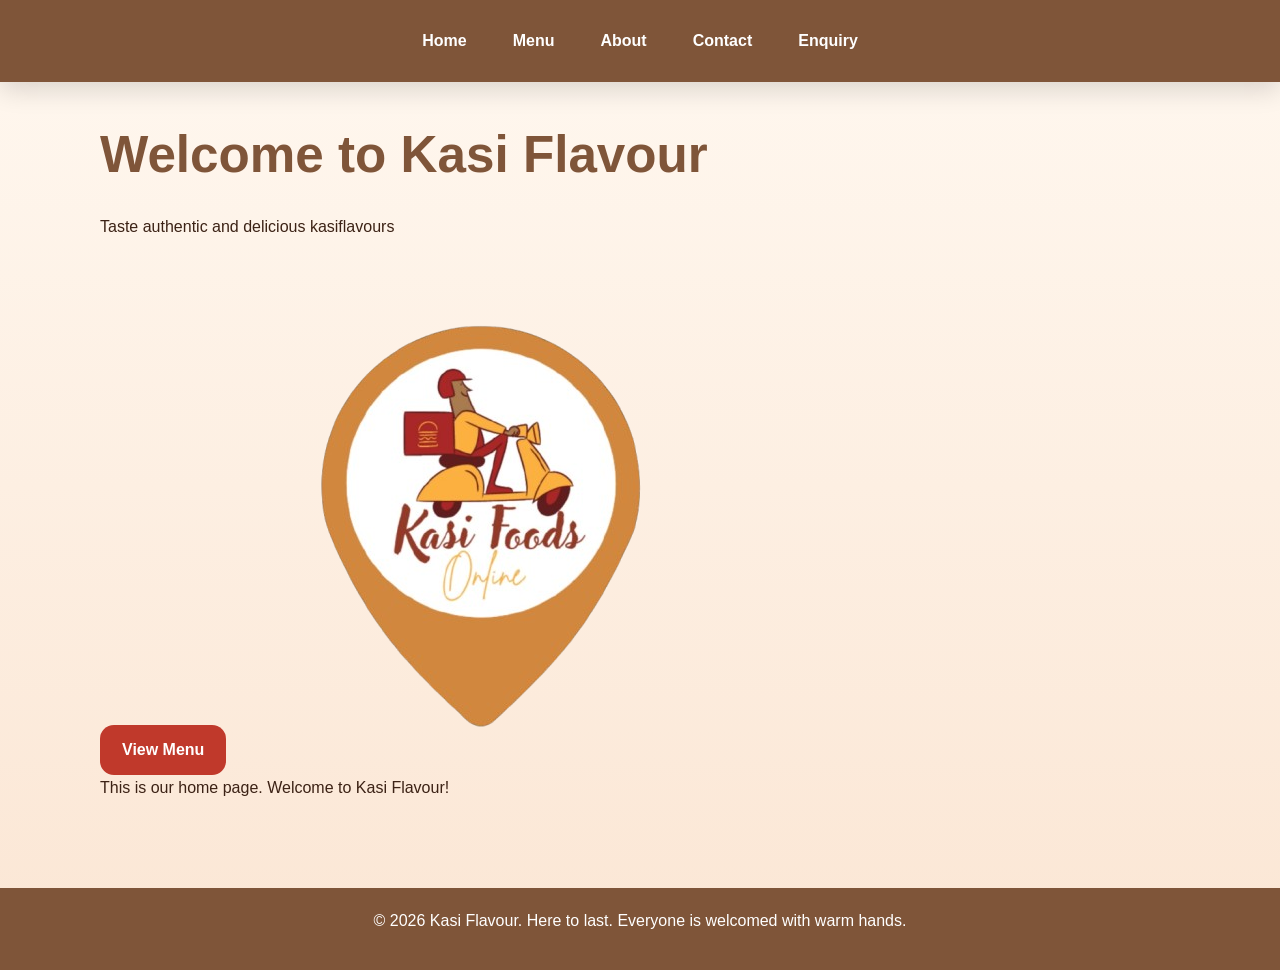
<file: index.html>
<!DOCTYPE html>
<html lang="en">
<head>
    <meta charset="UTF-8">
    <meta name="viewport" content="width=device-width, initial-scale=1.0">
    <meta name="description" content="Kasi Flavour is a township restaurant offering authentic South African meals, a searchable menu, interactive gallery, and fast contact forms.">
    <meta name="keywords" content="Kasi food, township restaurant, pap, chakalaka, menu search, enquiry form, contact form, photo gallery, interactive map">
    <meta name="author" content="Kasi Flavour">
    <title>Kasi Flavour - Home</title>
    <link rel="stylesheet" href="style.css">
</head>
<body>
    <header>
        <nav>
            <a href="index.html">Home</a>
            <a href="menu.html">Menu</a>
            <a href="about us.html">About</a>
            <a href="contact us.html">Contact</a>
            <a href="enquiry.html">Enquiry</a>
        </nav>
    </header>

    <main>
        <h1>Welcome to Kasi Flavour</h1>
        <p>Taste authentic and delicious kasiflavours</p>
        <a href="menu.html" class="btn">View Menu</a>
        <img src="Pictures/kasi-flavour.png" alt="Kasi Flavour Logo">
        <p>This is our home page. Welcome to Kasi Flavour!</p>
    </main>

        

    <footer>
        <p>© 2026 Kasi Flavour. Here to last. Everyone is welcomed with warm hands.</p>
    </footer>
    <script src="scripts.js"></script>
</body>
</html>
</file>
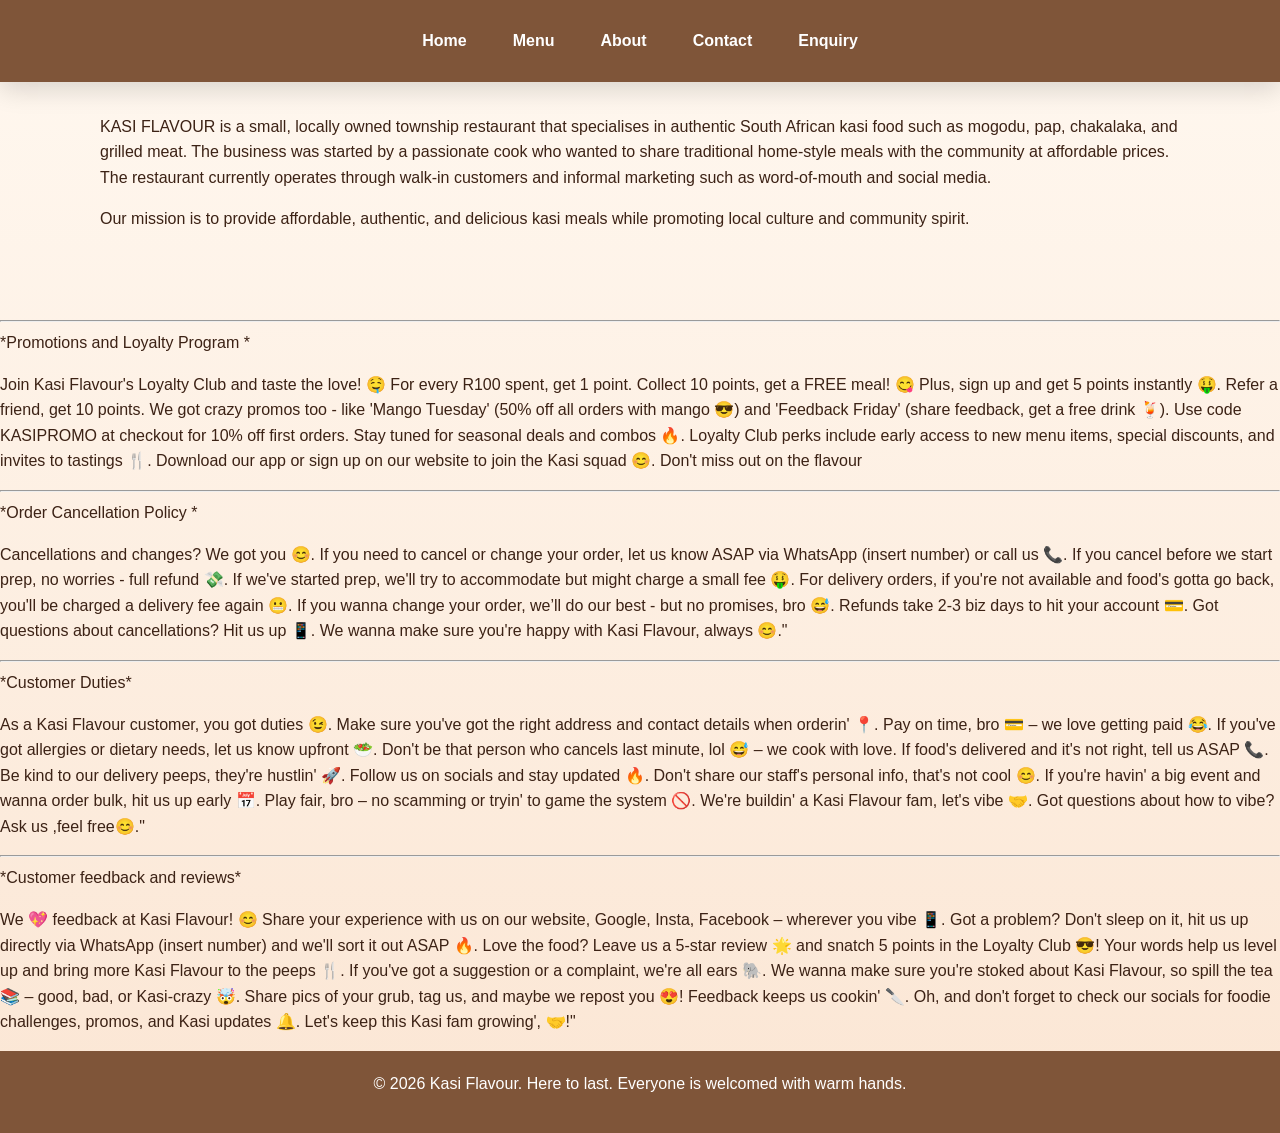
<file: about us.html>
<!DOCTYPE html>
<html lang="en">
<head>
    <meta charset="UTF-8">
    <meta name="viewport" content="width=device-width, initial-scale=1.0">
    <meta name="description" content="Learn more about Kasi Flavour: our township heritage, menu, loyalty club, and customer-first service.">
    <meta name="keywords" content="Kasi Flavour, township restaurant, customer loyalty, South African food, mission, promotions">
    <meta name="author" content="Kasi Flavour">
    <title>About Us - Kasi Flavour</title>
    <link rel="stylesheet" href="style.css">
</head>
<body>
    <header>
        <nav>
            <a href="index.html">Home</a>
            <a href="menu.html">Menu</a>
            <a href="about us.html">About</a>
            <a href="contact us.html">Contact</a>
            <a href="enquiry.html">Enquiry</a>
        </nav>
     </header>
    
    <main>
        <p>KASI FLAVOUR is a small, locally owned township restaurant that specialises in authentic South African kasi food such as mogodu, pap, chakalaka, and grilled meat. The business was started by a passionate cook who wanted to share traditional home-style meals with the community at affordable prices. The restaurant currently operates through walk-in customers and informal marketing such as word-of-mouth and social media.
</p>
    <p>Our mission is to provide affordable, authentic, and delicious kasi meals while promoting local culture and community spirit.</p>
    </main>


       <hr>



    <p>*Promotions and Loyalty Program *</p>
    <p>Join Kasi Flavour's Loyalty Club and taste the love! 🤤 For every R100 spent, get 1 point. Collect 10 points, get a FREE meal! 😋 Plus, sign up and get 5 points instantly 🤑. Refer a friend, get 10 points. We got crazy promos too - like 'Mango Tuesday' (50% off all orders with mango 😎) and 'Feedback Friday' (share feedback, get a free drink 🍹). Use code KASIPROMO at checkout for 10% off first orders. Stay tuned for seasonal deals and combos 🔥. Loyalty Club perks include early access to new menu items, special discounts, and invites to tastings 🍴. Download our app or sign up on our website to join the Kasi squad 😊. Don't miss out on the flavour</p>
    
    
    <hr>
    
    
    <p>*Order Cancellation Policy *</p>
    <p>Cancellations and changes? We got you 😊. If you need to cancel or change your order, let us know ASAP via WhatsApp (insert number) or call us 📞. If you cancel before we start prep, no worries - full refund 💸. If we've started prep, we'll try to accommodate but might charge a small fee 🤑. For delivery orders, if you're not available and food's gotta go back, you'll be charged a delivery fee again 😬. If you wanna change your order, we’ll do our best - but no promises, bro 😅. Refunds take 2-3 biz days to hit your account 💳. Got questions about cancellations? Hit us up 📱. We wanna make sure you're happy with Kasi Flavour, always 😊."</p>
    
    
    <hr>
    

    <p>*Customer  Duties*</p>
    <p> As a Kasi Flavour customer, you got duties 😉. Make sure you've got the right address and contact details when orderin' 📍. Pay on time, bro 💳 – we love getting paid 😂. If you've got allergies or dietary needs, let us know upfront 🥗. Don't be that person who cancels last minute, lol 😅 – we cook with love. If food's delivered and it's not right, tell us ASAP 📞. Be kind to our delivery peeps, they're hustlin' 🚀. Follow us on socials and stay updated 🔥. Don't share our staff's personal info, that's not cool 😊. If you're havin' a big event and wanna order bulk, hit us up early 📅. Play fair, bro – no scamming or tryin' to game the system 🚫. We're buildin' a Kasi Flavour fam, let's vibe 🤝. Got questions about how to vibe? Ask us ,feel free😊."</p>
    


    
        <hr>


    <p>*Customer feedback and reviews*</p>
    <p>We 💖 feedback at Kasi Flavour! 😊 Share your experience with us on our website, Google, Insta, Facebook – wherever you vibe 📱. Got a problem? Don't sleep on it, hit us up directly via WhatsApp (insert number) and we'll sort it out ASAP 🔥. Love the food? Leave us a 5-star review 🌟 and snatch 5 points in the Loyalty Club 😎! Your words help us level up and bring more Kasi Flavour to the peeps 🍴. If you've got a suggestion or a complaint, we're all ears 🐘. We wanna make sure you're stoked about Kasi Flavour, so spill the tea 📚 – good, bad, or Kasi-crazy 🤯. Share pics of your grub, tag us, and maybe we repost you 😍! Feedback keeps us cookin' 🔪. Oh, and don't forget to check our socials for foodie challenges, promos, and Kasi updates 🔔. Let's keep this Kasi fam growing', 🤝!"</p>





    <footer>
        <p>© 2026 Kasi Flavour. Here to last. Everyone is welcomed with warm hands.</p>
    </footer>
    <script src="scripts.js"></script>
</body>
</html>
</file>
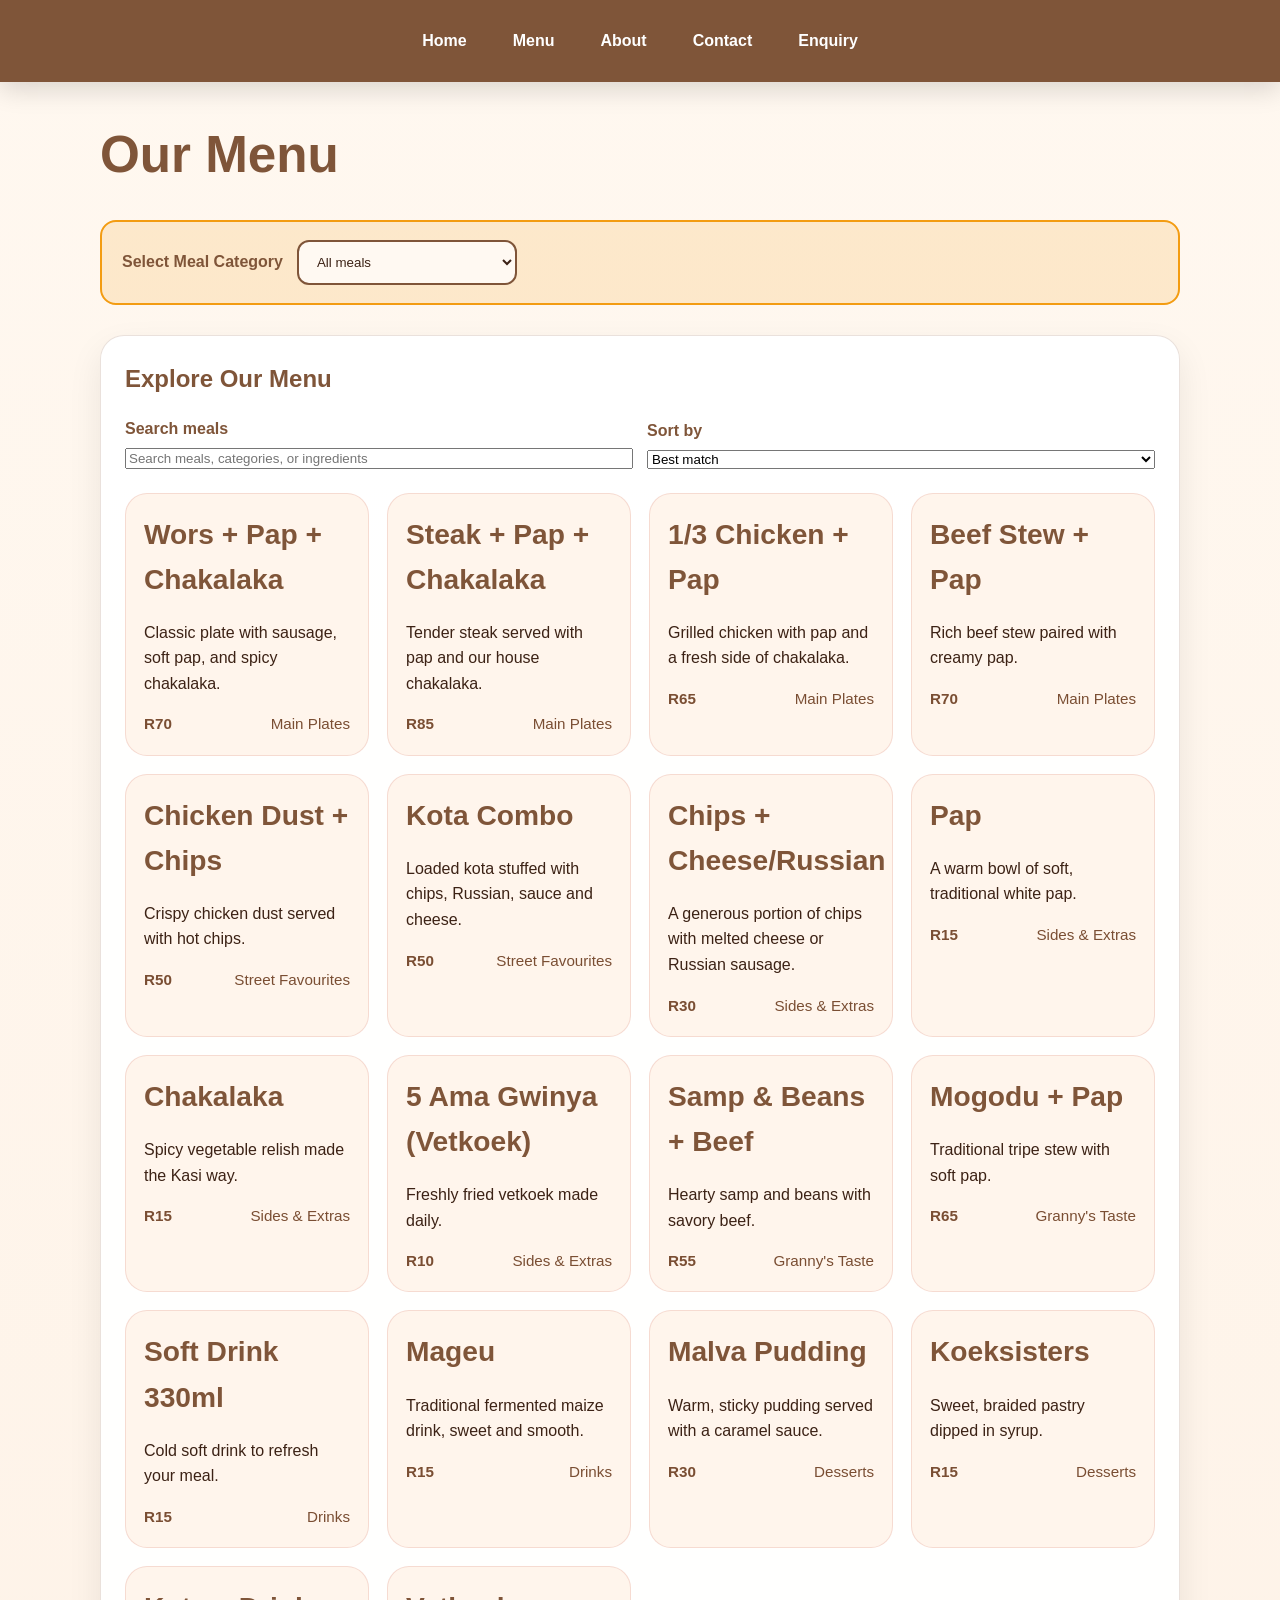
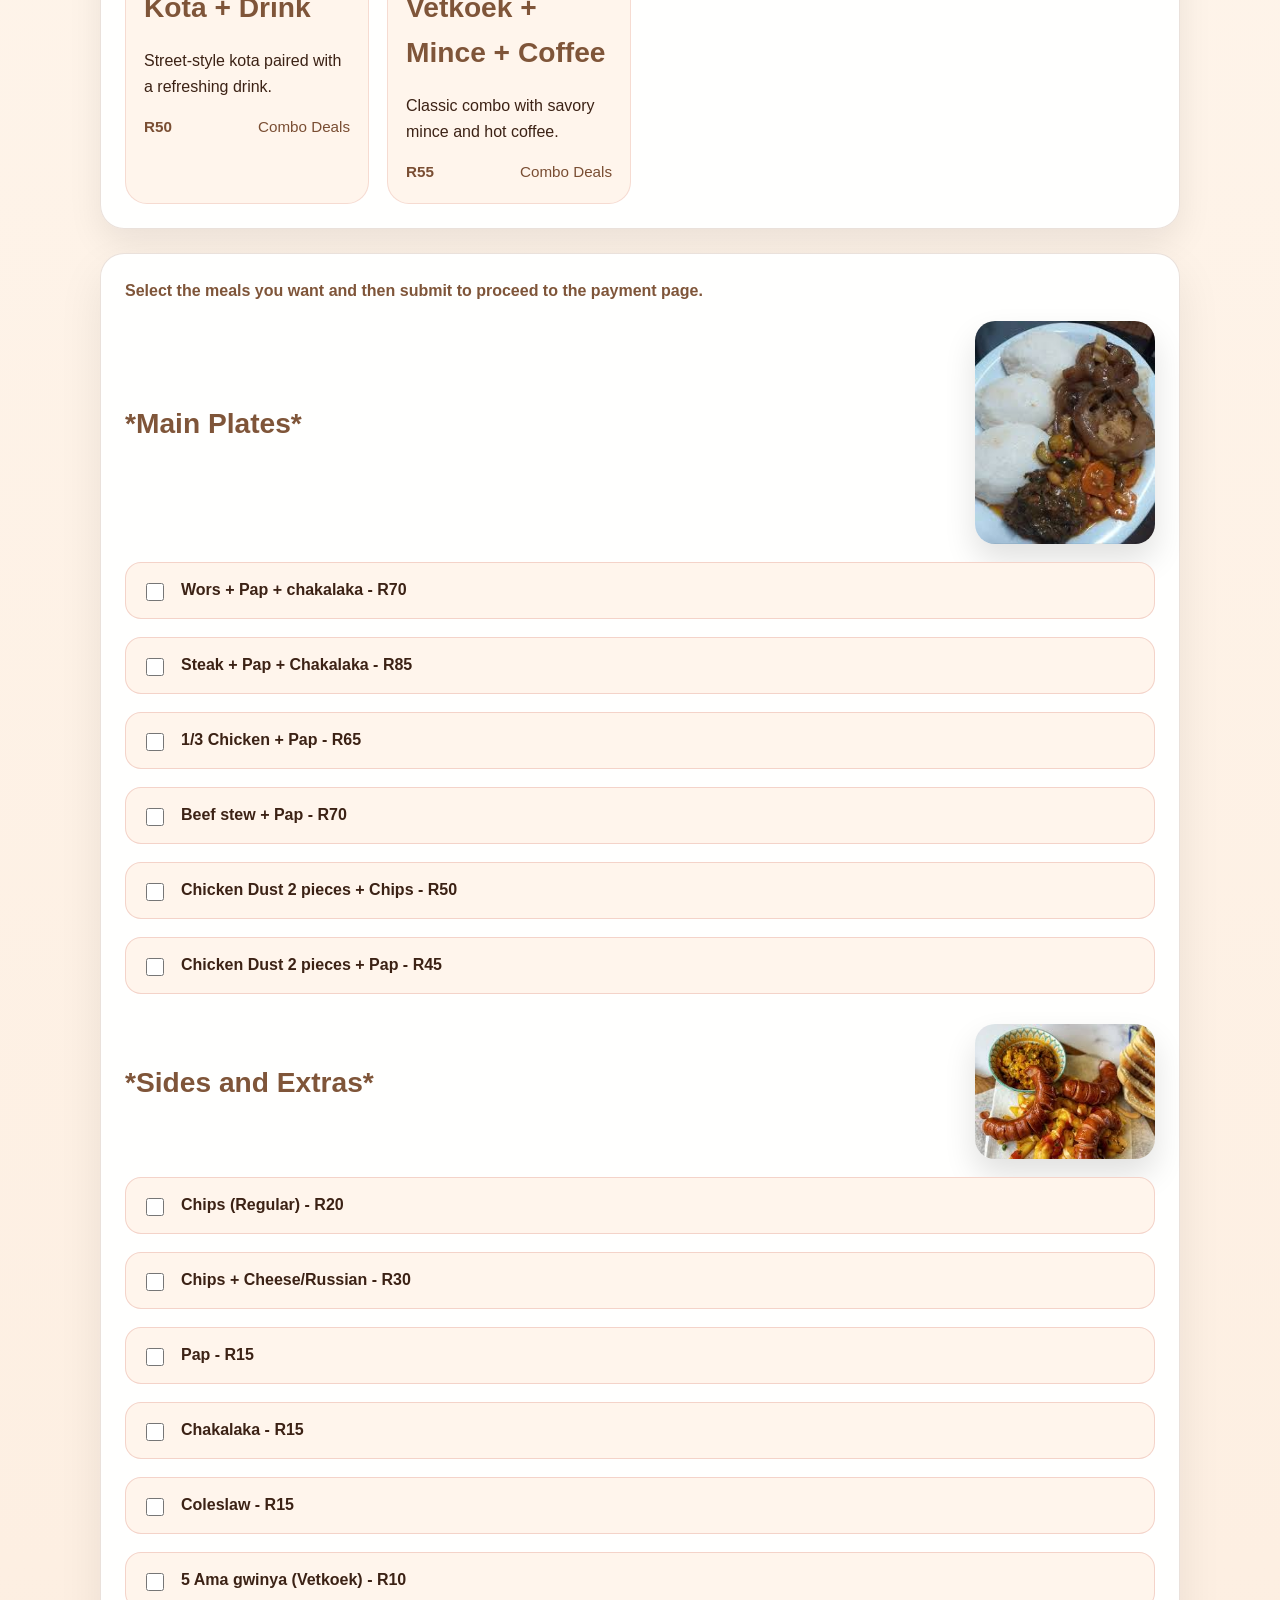
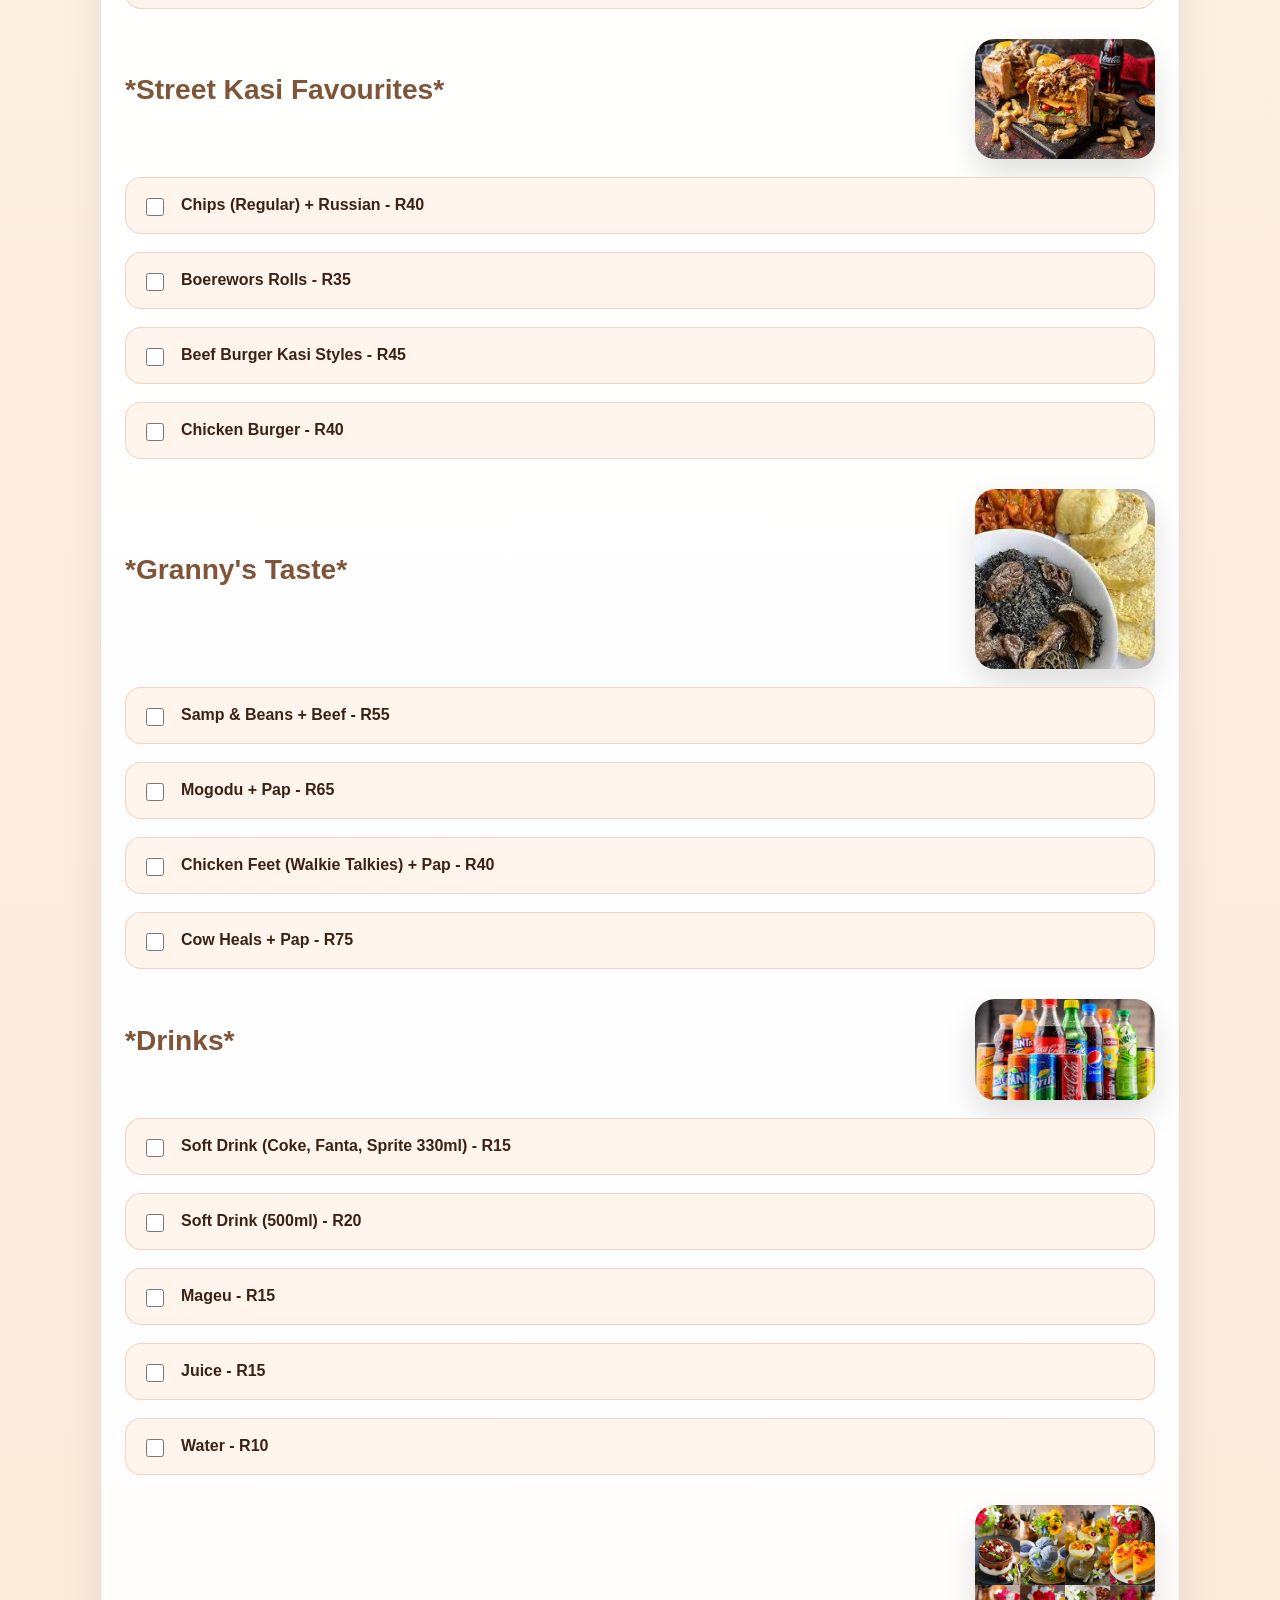
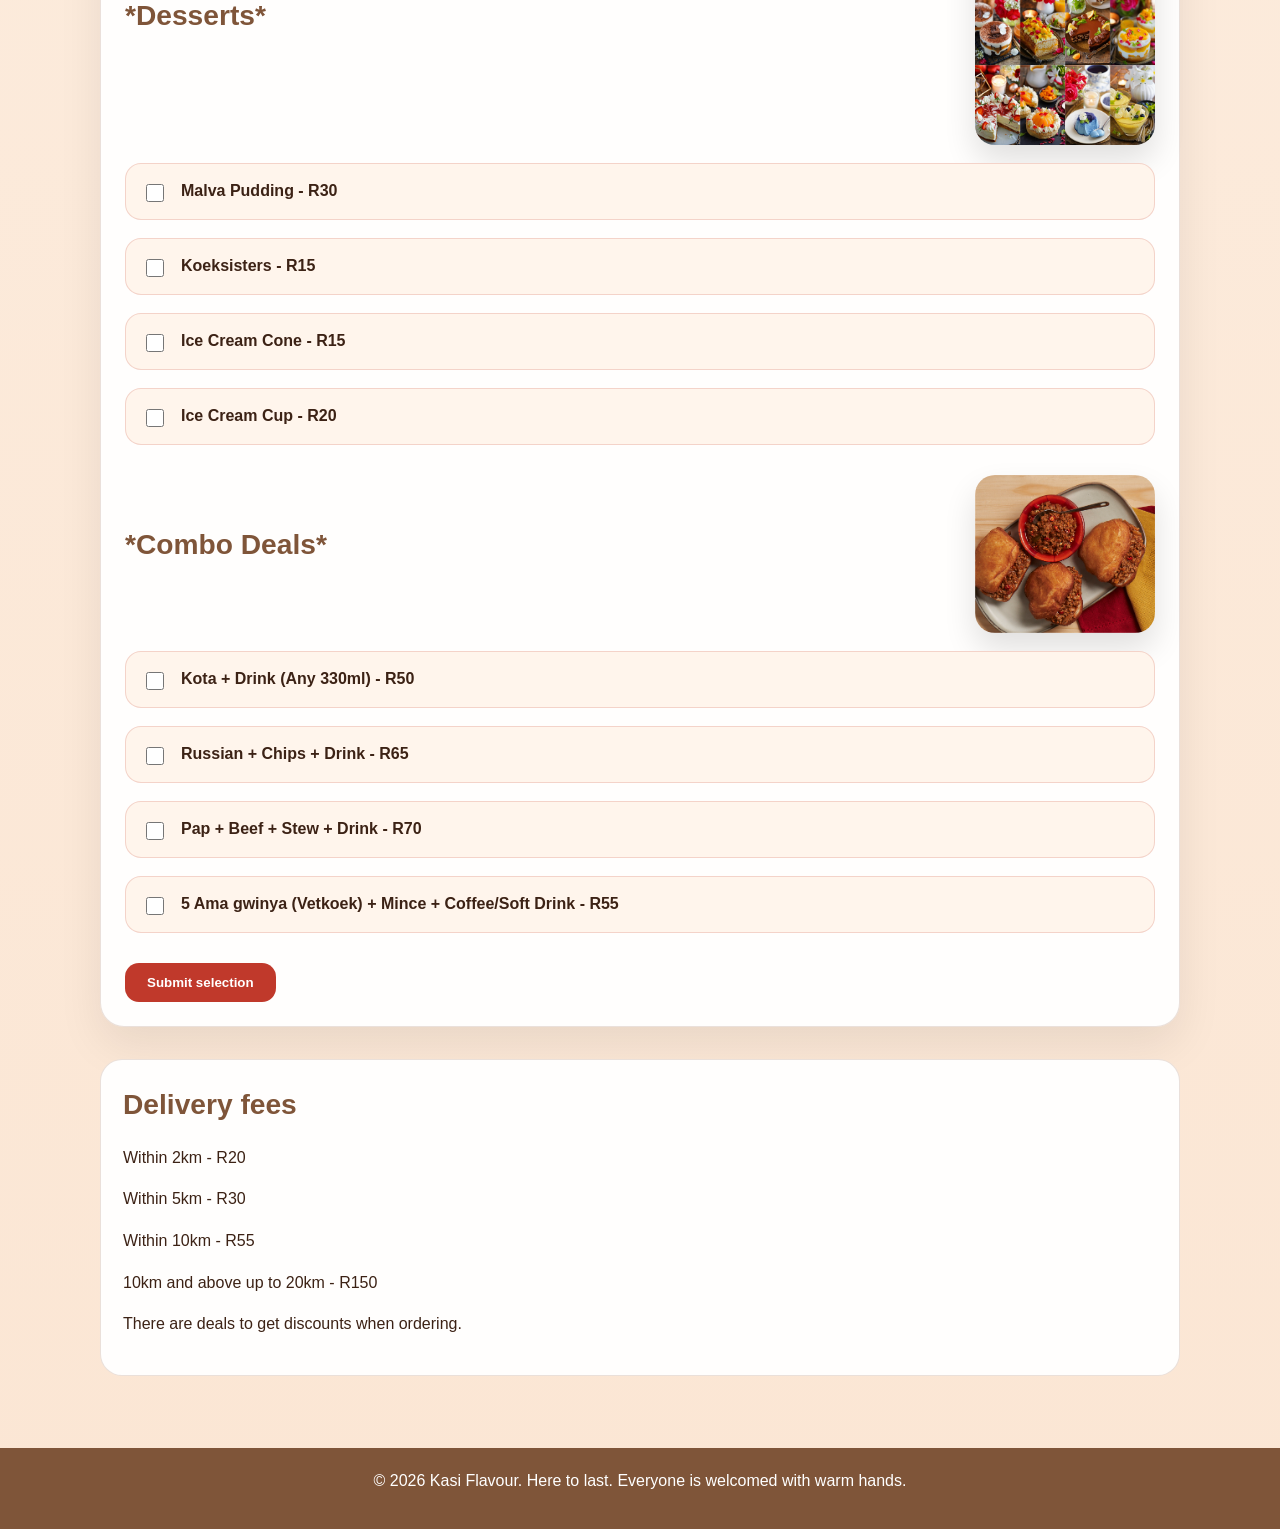
<file: menu.html>
<!DOCTYPE html>
<html lang="en">
<head>
    <meta charset="UTF-8">
    <meta name="viewport" content="width=device-width, initial-scale=1.0">
    <meta name="description" content="Search, sort and explore the Kasi Flavour menu with dynamic filtering and authentic South African dishes.">
    <meta name="keywords" content="Kasi menu, menu search, dynamic menu, South African dishes, pap, chakalaka, street food">
    <meta name="author" content="Kasi Flavour">
    <title>Menu - Kasi Flavour</title>
    <link rel="stylesheet" href="style.css">
</head>
<body>
    <header>
        <nav>
            <a href="index.html">Home</a>
            <a href="menu.html">Menu</a>
            <a href="about us.html">About</a>
            <a href="contact us.html">Contact</a>
            <a href="enquiry.html">Enquiry</a>
        </nav>
    </header>

    <main>
        <section class="menu-section">
            <h1>Our Menu</h1>

            <div class="selection-bar">
                <label for="meal-category">Select Meal Category</label>
                <select id="meal-category" name="meal-category">
                    <option value="all">All meals</option>
                    <option value="main">Main Plates</option>
                    <option value="sides">Sides & Extras</option>
                    <option value="street">Street Favourites</option>
                    <option value="granny">Granny's Taste</option>
                    <option value="drinks">Drinks</option>
                    <option value="desserts">Desserts</option>
                    <option value="combo">Combo Deals</option>
                </select>
            </div>

            <section class="dynamic-menu-area">
                <h2>Explore Our Menu</h2>
                <div class="dynamic-controls">
                    <label for="menu-search">Search meals
                        <input type="search" id="menu-search" placeholder="Search meals, categories, or ingredients">
                    </label>
                    <label for="menu-sort">Sort by
                        <select id="menu-sort">
                            <option value="default">Best match</option>
                            <option value="price-asc">Price: low to high</option>
                            <option value="price-desc">Price: high to low</option>
                            <option value="category">Category</option>
                        </select>
                    </label>
                </div>
                <div id="dynamic-menu-list" class="dynamic-menu-grid"></div>
            </section>

            <form id="menu-order-form" class="meal-selection" action="#" method="post">
                <p class="note-text">Select the meals you want and then submit to proceed to the payment page.</p>
                <div class="menu-group">
                    <div class="group-header">
                        <h3>*Main Plates*</h3>
                        <img src="Pictures/pap-heal.jpg" alt="Pap Heal">
                    </div>
                    <div class="meal-item"><input type="checkbox" id="meal-wors-pap" name="meal" value="Wors + Pap + chakalaka"><label for="meal-wors-pap">Wors + Pap + chakalaka - R70</label></div>
                    <div class="meal-item"><input type="checkbox" id="meal-steak-pap" name="meal" value="Steak + Pap + Chakalaka"><label for="meal-steak-pap">Steak + Pap + Chakalaka - R85</label></div>
                    <div class="meal-item"><input type="checkbox" id="meal-chicken-pap" name="meal" value="1/3 Chicken + Pap"><label for="meal-chicken-pap">1/3 Chicken + Pap - R65</label></div>
                    <div class="meal-item"><input type="checkbox" id="meal-beef-stew" name="meal" value="Beef stew + Pap"><label for="meal-beef-stew">Beef stew + Pap - R70</label></div>
                    <div class="meal-item"><input type="checkbox" id="meal-chicken-chips" name="meal" value="Chicken Dust 2pieces + Chips"><label for="meal-chicken-chips">Chicken Dust 2 pieces + Chips - R50</label></div>
                    <div class="meal-item"><input type="checkbox" id="meal-chicken-pap2" name="meal" value="Chicken Dust 2pieces + Pap"><label for="meal-chicken-pap2">Chicken Dust 2 pieces + Pap - R45</label></div>
                </div>

                <div class="menu-group">
                    <div class="group-header">
                        <h3>*Sides and Extras*</h3>
                        <img src="Pictures/chips.jpg" alt="Chips">
                    </div>
                    <div class="meal-item"><input type="checkbox" id="meal-chips" name="meal" value="Chips (Regular)"><label for="meal-chips">Chips (Regular) - R20</label></div>
                    <div class="meal-item"><input type="checkbox" id="meal-chips-cheese" name="meal" value="Chips + Cheese/Russian"><label for="meal-chips-cheese">Chips + Cheese/Russian - R30</label></div>
                    <div class="meal-item"><input type="checkbox" id="meal-pap" name="meal" value="Pap"><label for="meal-pap">Pap - R15</label></div>
                    <div class="meal-item"><input type="checkbox" id="meal-chakalaka" name="meal" value="Chakalaka"><label for="meal-chakalaka">Chakalaka - R15</label></div>
                    <div class="meal-item"><input type="checkbox" id="meal-coleslaw" name="meal" value="Coleslaw"><label for="meal-coleslaw">Coleslaw - R15</label></div>
                    <div class="meal-item"><input type="checkbox" id="meal-vetkoek" name="meal" value="5 Ama gwinya (Vetkoek)"><label for="meal-vetkoek">5 Ama gwinya (Vetkoek) - R10</label></div>
                </div>

                <div class="menu-group">
                    <div class="group-header">
                        <h3>*Street Kasi Favourites*</h3>
                        <img src="Pictures/kota.jpg" alt="Kota">
                    </div>
                    <div class="meal-item"><input type="checkbox" id="meal-chips-russian" name="meal" value="Chips + Russian"><label for="meal-chips-russian">Chips (Regular) + Russian - R40</label></div>
                    <div class="meal-item"><input type="checkbox" id="meal-boerewors" name="meal" value="Boerewors Rolls"><label for="meal-boerewors">Boerewors Rolls - R35</label></div>
                    <div class="meal-item"><input type="checkbox" id="meal-beef-burger" name="meal" value="Beef Burger Kasi Styles"><label for="meal-beef-burger">Beef Burger Kasi Styles - R45</label></div>
                    <div class="meal-item"><input type="checkbox" id="meal-chicken-burger" name="meal" value="Chicken Burger"><label for="meal-chicken-burger">Chicken Burger - R40</label></div>
                </div>

                <div class="menu-group">
                    <div class="group-header">
                        <h3>*Granny's Taste*</h3>
                        <img src="Pictures/mogodu.jpg" alt="Mogodu">
                    </div>
                    <div class="meal-item"><input type="checkbox" id="meal-samp-beans" name="meal" value="Samp & Beans + Beef"><label for="meal-samp-beans">Samp & Beans + Beef - R55</label></div>
                    <div class="meal-item"><input type="checkbox" id="meal-mogodu-pap" name="meal" value="Mogodu + Pap"><label for="meal-mogodu-pap">Mogodu + Pap - R65</label></div>
                    <div class="meal-item"><input type="checkbox" id="meal-walkie" name="meal" value="Chicken Feet (Walkie Talkies) + Pap"><label for="meal-walkie">Chicken Feet (Walkie Talkies) + Pap - R40</label></div>
                    <div class="meal-item"><input type="checkbox" id="meal-cow-heals" name="meal" value="Cow Heals + Pap"><label for="meal-cow-heals">Cow Heals + Pap - R75</label></div>
                </div>

                <div class="menu-group">
                    <div class="group-header">
                        <h3>*Drinks*</h3>
                        <img src="Pictures/soft-drink.jpg" alt="Drinks">
                    </div>
                    <div class="meal-item"><input type="checkbox" id="meal-soft-330" name="meal" value="Soft Drink 330ml"><label for="meal-soft-330">Soft Drink (Coke, Fanta, Sprite 330ml) - R15</label></div>
                    <div class="meal-item"><input type="checkbox" id="meal-soft-500" name="meal" value="Soft Drink 500ml"><label for="meal-soft-500">Soft Drink (500ml) - R20</label></div>
                    <div class="meal-item"><input type="checkbox" id="meal-mageu" name="meal" value="Mageu"><label for="meal-mageu">Mageu - R15</label></div>
                    <div class="meal-item"><input type="checkbox" id="meal-juice" name="meal" value="Juice"><label for="meal-juice">Juice - R15</label></div>
                    <div class="meal-item"><input type="checkbox" id="meal-water" name="meal" value="Water"><label for="meal-water">Water - R10</label></div>
                </div>

                <div class="menu-group">
                    <div class="group-header">
                        <h3>*Desserts*</h3>
                        <img src="Pictures/desserts.jpg" alt="Desserts">
                    </div>
                    <div class="meal-item"><input type="checkbox" id="meal-malva" name="meal" value="Malva Pudding"><label for="meal-malva">Malva Pudding - R30</label></div>
                    <div class="meal-item"><input type="checkbox" id="meal-koeksisters" name="meal" value="Koeksisters"><label for="meal-koeksisters">Koeksisters - R15</label></div>
                    <div class="meal-item"><input type="checkbox" id="meal-ice-cone" name="meal" value="Ice Cream Cone"><label for="meal-ice-cone">Ice Cream Cone - R15</label></div>
                    <div class="meal-item"><input type="checkbox" id="meal-ice-cup" name="meal" value="Ice Cream Cup"><label for="meal-ice-cup">Ice Cream Cup - R20</label></div>
                </div>

                <div class="menu-group">
                    <div class="group-header">
                        <h3>*Combo Deals*</h3>
                        <img src="Pictures/magwinya-mince.png" alt="Magwinya with mince combo">
                    </div>
                    <div class="meal-item"><input type="checkbox" id="meal-kota-drink" name="meal" value="Kota + Drink"><label for="meal-kota-drink">Kota + Drink (Any 330ml) - R50</label></div>
                    <div class="meal-item"><input type="checkbox" id="meal-russian-chips-drink" name="meal" value="Russian + Chips + Drink"><label for="meal-russian-chips-drink">Russian + Chips + Drink - R65</label></div>
                    <div class="meal-item"><input type="checkbox" id="meal-pap-beef-stew" name="meal" value="Pap + Beef + Stew + Drink"><label for="meal-pap-beef-stew">Pap + Beef + Stew + Drink - R70</label></div>
                    <div class="meal-item"><input type="checkbox" id="meal-vetkoek-mince" name="meal" value="5 Ama gwinya (Vetkoek) + Mince + Coffee/Soft Drink"><label for="meal-vetkoek-mince">5 Ama gwinya (Vetkoek) + Mince + Coffee/Soft Drink - R55</label></div>
                </div>

                <button type="submit" class="btn">Submit selection</button>
            </form>

            <div class="delivery-info">
                <h3>Delivery fees</h3>
                <p>Within 2km - R20</p>
                <p>Within 5km - R30</p>
                <p>Within 10km - R55</p>
                <p>10km and above up to 20km - R150</p>
                <p>There are deals to get discounts when ordering.</p>
            </div>
        </section>
    </main>
    <footer>
        <p>© 2026 Kasi Flavour. Here to last. Everyone is welcomed with warm hands.</p>
    </footer>
    <script src="scripts.js"></script>
</body>
</html>
</file>
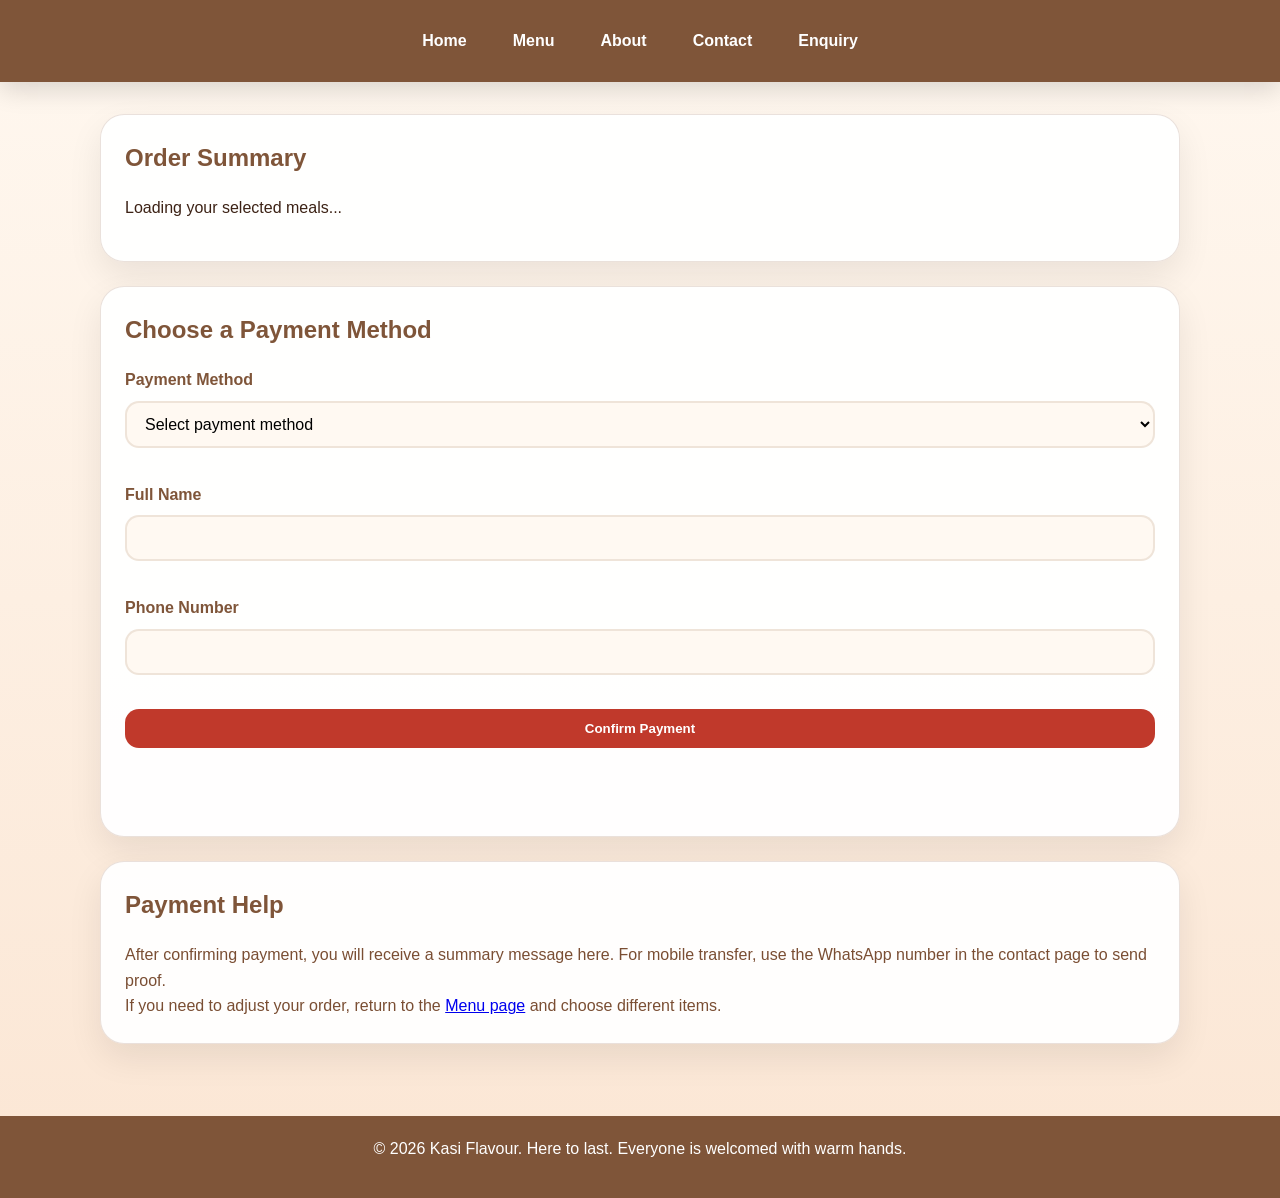
<file: payment.html>
<!DOCTYPE html>
<html lang="en">
<head>
    <meta charset="UTF-8">
    <meta name="viewport" content="width=device-width, initial-scale=1.0">
    <meta name="description" content="Review your selected items and complete your payment for Kasi Flavour orders.">
    <meta name="keywords" content="Kasi Flavour payment, order summary, checkout, mobile payment, EFT">
    <title>Payment - Kasi Flavour</title>
    <link rel="stylesheet" href="style.css">
</head>
<body>
    <header>
        <nav>
            <a href="index.html">Home</a>
            <a href="menu.html">Menu</a>
            <a href="about us.html">About</a>
            <a href="contact us.html">Contact</a>
            <a href="enquiry.html">Enquiry</a>
        </nav>
    </header>

    <main class="payment-page">
        <section id="order-summary" class="payment-summary">
            <h2>Order Summary</h2>
            <p>Loading your selected meals...</p>
        </section>

        <section class="payment-methods">
            <h2>Choose a Payment Method</h2>
            <form id="payment-form" action="#" method="post">
                <div class="form-field">
                    <label for="payment-method">Payment Method</label>
                    <select id="payment-method" name="payment-method" required>
                        <option value="">Select payment method</option>
                        <option value="Cash on pickup">Cash on pickup</option>
                        <option value="Mobile transfer">Mobile transfer</option>
                        <option value="Bank EFT">Bank EFT</option>
                    </select>
                </div>
                <div class="form-field">
                    <label for="payment-name">Full Name</label>
                    <input type="text" id="payment-name" name="payment-name" required>
                </div>
                <div class="form-field">
                    <label for="payment-phone">Phone Number</label>
                    <input type="tel" id="payment-phone" name="payment-phone" required>
                </div>
                <button type="submit" class="btn">Confirm Payment</button>
                <div id="payment-feedback" class="form-feedback" aria-live="polite"></div>
            </form>
        </section>

        <section class="payment-help">
            <h2>Payment Help</h2>
            <p>After confirming payment, you will receive a summary message here. For mobile transfer, use the WhatsApp number in the contact page to send proof.</p>
            <p>If you need to adjust your order, return to the <a href="menu.html">Menu page</a> and choose different items.</p>
        </section>
    </main>

    <footer>
        <p>© 2026 Kasi Flavour. Here to last. Everyone is welcomed with warm hands.</p>
    </footer>
    <script src="scripts.js"></script>
</body>
</html>
</file>
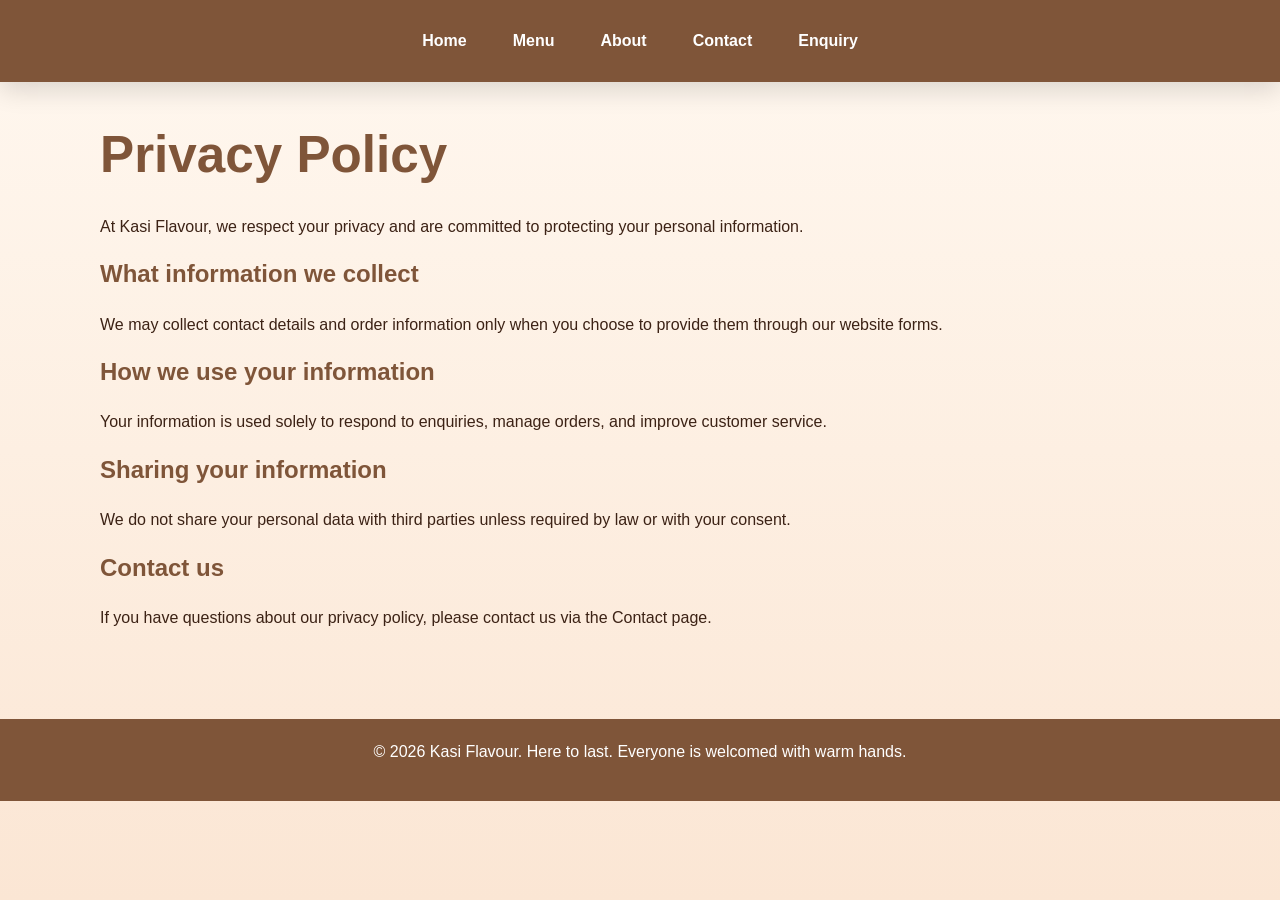
<file: privacy-policy.html>
<!DOCTYPE html>
<html lang="en">
<head>
    <meta charset="UTF-8">
    <meta name="viewport" content="width=device-width, initial-scale=1.0">
    <title>Privacy Policy - Kasi Flavour</title>
    <link rel="stylesheet" href="style.css">
</head>
<body>
    <header>
        <nav>
            <a href="index.html">Home</a>
            <a href="menu.html">Menu</a>
            <a href="about us.html">About</a>
            <a href="contact us.html">Contact</a>
            <a href="enquiry.html">Enquiry</a>
        </nav>
    </header>

    <main>
        <h1>Privacy Policy</h1>
        <p>At Kasi Flavour, we respect your privacy and are committed to protecting your personal information.</p>
        <h2>What information we collect</h2>
        <p>We may collect contact details and order information only when you choose to provide them through our website forms.</p>
        <h2>How we use your information</h2>
        <p>Your information is used solely to respond to enquiries, manage orders, and improve customer service.</p>
        <h2>Sharing your information</h2>
        <p>We do not share your personal data with third parties unless required by law or with your consent.</p>
        <h2>Contact us</h2>
        <p>If you have questions about our privacy policy, please contact us via the Contact page.</p>
    </main>

    <footer>
        <p>© 2026 Kasi Flavour. Here to last. Everyone is welcomed with warm hands.</p>
    </footer>
</body>
</html>
</file>
<file: style.css>
﻿:root {
  --brand-red: #c0392b;
  --brand-yellow: #f39c12;
  --brand-brown: #7f5539;
  --bg-light: #fff5eb;
  --surface: #fff7f0;
  --text-dark: #3c2215;
  --muted: #7a4e33;
}

* {
  box-sizing: border-box;
}

html {
  scroll-behavior: smooth;
}

body {
  margin: 0;
  min-height: 100vh;
  background: linear-gradient(180deg, #fff8f0 0%, #fbe6d4 100%);
  color: var(--text-dark);
  font-family: Arial, Calibri, sans-serif;
  line-height: 1.6;
}

header {
  background: var(--brand-brown);
  box-shadow: 0 8px 24px rgba(0, 0, 0, 0.14);
}

nav {
  display: flex;
  flex-wrap: wrap;
  justify-content: center;
  gap: 14px;
  align-items: center;
  padding: 18px 20px;
}

nav a {
  color: #fff;
  text-decoration: none;
  font-weight: 700;
  padding: 10px 16px;
  border-radius: 12px;
  transition: background 0.2s ease, transform 0.2s ease;
}

nav a:hover,
nav a:focus {
  background: rgba(255, 255, 255, 0.18);
  transform: translateY(-1px);
}

main {
  max-width: 1120px;
  width: 100%;
  margin: 32px auto;
  padding: 0 20px 40px;
}

h1,
h2,
h3 {
  margin: 0 0 18px;
  color: var(--brand-brown);
  font-family: 'Arial Black', Arial, sans-serif;
}

h1 {
  font-size: clamp(2.2rem, 4vw, 3.4rem);
}

h3 {
  font-size: clamp(1.3rem, 2.2vw, 1.8rem);
}

p {
  margin: 0 0 16px;
}

footer {
  background: var(--brand-brown);
  color: #fff;
  text-align: center;
  padding: 20px 18px;
}

.btn,
button.btn {
  display: inline-flex;
  align-items: center;
  justify-content: center;
  background: var(--brand-red);
  color: #fff;
  border: none;
  border-radius: 14px;
  padding: 12px 22px;
  font-weight: 700;
  cursor: pointer;
  text-decoration: none;
}

.btn:hover,
button.btn:hover {
  background: #a8332a;
}

.menu-section,
.meal-selection,
.delivery-info,
.gallery,
.contact-images,
main > p,
form {
  max-width: 100%;
}

.selection-bar {
  display: flex;
  flex-wrap: wrap;
  gap: 14px;
  align-items: center;
  background: rgba(243, 156, 18, 0.16);
  border: 2px solid var(--brand-yellow);
  border-radius: 16px;
  padding: 18px 20px;
  margin: 24px 0 30px;
}

.selection-bar label {
  font-weight: 700;
  color: var(--brand-brown);
}

.selection-bar select {
  min-width: 220px;
  padding: 12px 14px;
  color: var(--text-dark);
  border: 2px solid var(--brand-brown);
  border-radius: 12px;
  background: #fff9f2;
}

.meal-selection {
  background: rgba(255, 255, 255, 0.95);
  border: 1px solid rgba(124, 73, 38, 0.16);
  border-radius: 24px;
  padding: 24px;
  box-shadow: 0 18px 45px rgba(0, 0, 0, 0.08);
}

.menu-group {
  margin-bottom: 30px;
  display: grid;
  gap: 18px;
}

.group-header {
  display: grid;
  grid-template-columns: 1fr 180px;
  gap: 18px;
  align-items: center;
}

.group-header img {
  width: 100%;
  max-width: 180px;
  border-radius: 20px;
  object-fit: cover;
  box-shadow: 0 16px 32px rgba(0, 0, 0, 0.12);
}

.meal-item {
  display: flex;
  gap: 14px;
  align-items: flex-start;
  background: #fff5ec;
  border: 1px solid rgba(192, 57, 43, 0.18);
  border-radius: 16px;
  padding: 14px 16px;
}

.meal-item input {
  margin-top: 6px;
  width: 18px;
  height: 18px;
      
}

.meal-item label {
  display: block;
  font-weight: 600;
  color: var(--text-dark);
}

.delivery-info {
  background: rgba(255, 255, 255, 0.95);
  border: 1px solid rgba(124, 73, 38, 0.16);
  border-radius: 22px;
  padding: 22px;
  margin-top: 32px;
}

.gallery {
  display: grid;
  grid-template-columns: repeat(auto-fit, minmax(220px, 1fr));
  gap: 22px;
  margin-top: 18px;
}

.image-card {
  background: rgba(255, 255, 255, 0.94);
  border-radius: 18px;
  box-shadow: 0 12px 28px rgba(0, 0, 0, 0.08);
  overflow: hidden;
}

.image-card img {
  width: 100%;
  display: block;
  object-fit: cover;
  height: 200px;
}

.image-card p {
  margin: 14px 16px 18px;
  color: var(--muted);
  font-weight: 700;
}

.contact-section,
.faq-section {
  background: rgba(255, 255, 255, 0.95);
  border: 1px solid rgba(124, 73, 38, 0.16);
  border-radius: 24px;
  padding: 24px;
  box-shadow: 0 14px 34px rgba(0, 0, 0, 0.08);
  margin-bottom: 24px;
}

.social-grid {
  display: grid;
  grid-template-columns: repeat(auto-fit, minmax(220px, 1fr));
  gap: 18px;
}

.social-card {
  display: flex;
  align-items: center;
  gap: 14px;
  padding: 16px;
  background: #fff5ec;
  border: 1px solid rgba(192, 57, 43, 0.18);
  border-radius: 18px;
}

.social-card img {
  width: 48px;
  height: 48px;
  object-fit: cover;
  border-radius: 14px;
}

.social-card p {
  margin: 0;
  font-weight: 600;
  color: var(--text-dark);
}


@media (max-width: 820px) {
  .group-header,
  .selection-bar {
    grid-template-columns: 1fr;
  }

  .group-header img,
  .contact-images img {
    max-width: 100%;
  }

  nav {
    justify-content: center;
  }

  .selection-bar {
    justify-content: stretch;
  }
}

@media (max-width: 560px) {
  .meal-item {
    flex-direction: column;
    gap: 10px;
  }

  .selection-bar select {
    width: 100%;
  }
}

/* Interactive & dynamic components */
.js-enabled body {
  animation: fadeIn 0.8s ease-out;
}

@keyframes fadeIn {
  from { opacity: 0; transform: translateY(12px); }
  to { opacity: 1; transform: translateY(0); }
}

.tab-list {
  display: flex;
  flex-wrap: wrap;
  gap: 10px;
  margin-bottom: 20px;
}

.tab-button {
  border: 2px solid transparent;
  background: #fff7f0;
  color: var(--brand-brown);
  padding: 12px 18px;
  border-radius: 999px;
  cursor: pointer;
  transition: transform 0.2s ease, background 0.2s ease, border-color 0.2s ease;
}

.tab-button.active,
.tab-button:hover {
  background: var(--brand-yellow);
  border-color: var(--brand-brown);
  transform: translateY(-2px);
}

.tab-panel {
  display: none;
  background: rgba(255, 255, 255, 0.95);
  border: 1px solid rgba(124, 73, 38, 0.16);
  border-radius: 24px;
  padding: 24px;
  box-shadow: 0 14px 34px rgba(0, 0, 0, 0.08);
  margin-bottom: 24px;
}

.tab-panel.active {
  display: block;
}

.faq-question {
  cursor: pointer;
  padding: 14px 18px;
  border-radius: 18px;
  background: #fff5ec;
  margin: 8px 0;
  transition: background 0.2s ease, transform 0.2s ease;
}

.faq-question.open {
  background: #f3d19a;
}

.faq-question:hover {
  transform: translateX(4px);
}

.faq-answer {
  padding: 0 18px 16px;
  margin-top: 4px;
  color: var(--muted);
}

.contact-form-section,
.map-section,
.dynamic-menu-area,
.gallery-area {
  background: rgba(255, 255, 255, 0.95);
  border: 1px solid rgba(124, 73, 38, 0.16);
  border-radius: 24px;
  padding: 24px;
  box-shadow: 0 14px 34px rgba(0, 0, 0, 0.08);
  margin-bottom: 24px;
}

.form-field {
  display: grid;
  gap: 8px;
  margin-bottom: 18px;
}

.form-field label {
  font-weight: 700;
  color: var(--brand-brown);
}

.form-field input,
.form-field select,
.form-field textarea {
  border: 2px solid rgba(124, 73, 38, 0.12);
  border-radius: 14px;
  padding: 12px 14px;
  font-size: 1rem;
  background: #fff9f2;
  transition: border-color 0.2s ease, box-shadow 0.2s ease;
}

.form-field input:focus,
.form-field select:focus,
.form-field textarea:focus {
  outline: none;
  border-color: var(--brand-red);
  box-shadow: 0 0 0 4px rgba(243, 156, 18, 0.16);
}

.field-error {
  color: #c0392b;
  font-size: 0.95rem;
  margin-top: 6px;
}

.invalid {
  border-color: #c0392b !important;
}

.form-feedback {
  padding: 16px 18px;
  border-radius: 18px;
  margin-top: 16px;
  font-weight: 700;
}

.form-feedback.success {
  background: #eaf7eb;
  color: #1d6a34;
}

.form-feedback.error {
  background: #fdecea;
  color: #a83232;
}

.note-text {
  margin: 0 0 18px;
  color: var(--brand-brown);
  font-weight: 700;
}

.payment-page {
  display: grid;
  gap: 24px;
}

.payment-summary,
.payment-methods,
.payment-help {
  background: rgba(255, 255, 255, 0.95);
  border: 1px solid rgba(124, 73, 38, 0.16);
  border-radius: 24px;
  padding: 24px;
  box-shadow: 0 14px 34px rgba(0, 0, 0, 0.08);
}

.payment-summary ul {
  list-style: none;
  padding: 0;
  margin: 0;
}

.payment-summary li {
  padding: 10px 0;
  border-bottom: 1px solid rgba(124, 73, 38, 0.12);
}

.payment-summary li:last-child {
  border-bottom: none;
}

.order-total {
  margin-top: 18px;
  font-size: 1.25rem;
  font-weight: 800;
  color: var(--brand-brown);
}

.payment-methods form {
  display: grid;
  gap: 16px;
}

.payment-help p {
  margin: 0;
  color: var(--muted);
}

#map {
  width: 100%;
  min-height: 340px;
  border-radius: 24px;
  overflow: hidden;
  border: 3px solid rgba(124, 73, 38, 0.18);
}

.dynamic-controls {
  display: grid;
  grid-template-columns: repeat(auto-fit, minmax(180px, 1fr));
  gap: 14px;
  align-items: end;
  margin-bottom: 24px;
}

.dynamic-controls label {
  display: flex;
  flex-direction: column;
  gap: 6px;
  font-weight: 700;
  color: var(--brand-brown);
}

.dynamic-menu-grid {
  display: grid;
  grid-template-columns: repeat(auto-fit, minmax(220px, 1fr));
  gap: 18px;
}

.product-card {
  padding: 18px;
  border-radius: 22px;
  background: #fff5ec;
  border: 1px solid rgba(192, 57, 43, 0.14);
  transition: transform 0.2s ease, box-shadow 0.2s ease;
}

.product-card:hover {
  transform: translateY(-4px);
  box-shadow: 0 18px 30px rgba(0, 0, 0, 0.08);
}

.product-card h3 {
  margin-top: 0;
}

.product-meta {
  display: flex;
  justify-content: space-between;
  gap: 10px;
  align-items: center;
  margin-top: 14px;
  font-size: 0.95rem;
  color: var(--muted);
}

.gallery {
  display: grid;
  grid-template-columns: repeat(auto-fit, minmax(200px, 1fr));
  gap: 18px;
  margin-top: 18px;
}

.gallery-card {
  position: relative;
  cursor: zoom-in;
  overflow: hidden;
  border-radius: 22px;
  box-shadow: 0 14px 32px rgba(0, 0, 0, 0.1);
  transition: transform 0.25s ease, box-shadow 0.25s ease;
}

.gallery-card:hover {
  transform: translateY(-4px);
}

.gallery-card img {
  width: 100%;
  display: block;
  object-fit: cover;
  height: 220px;
}

.gallery-card p {
  padding: 14px 16px 18px;
  margin: 0;
  font-weight: 700;
  color: var(--brand-brown);
}

#lightbox {
  position: fixed;
  inset: 0;
  background: rgba(0, 0, 0, 0.85);
  display: none;
  align-items: center;
  justify-content: center;
  padding: 24px;
  z-index: 1000;
  opacity: 0;
  transition: opacity 0.25s ease;
}

#lightbox.visible {
  display: flex;
  opacity: 1;
}

#lightbox-content {
  position: relative;
  max-width: 920px;
  width: 100%;
  border-radius: 22px;
  background: #fff;
  overflow: hidden;
}

#lightbox-image {
  width: 100%;
  display: block;
  object-fit: contain;
  max-height: 80vh;
}

#lightbox-caption {
  padding: 18px 24px;
  background: #fff7f0;
  color: var(--brand-brown);
}

#lightbox-close {
  position: absolute;
  right: 16px;
  top: 16px;
  border: none;
  background: rgba(192, 57, 43, 0.96);
  color: #fff;
  width: 42px;
  height: 42px;
  border-radius: 50%;
  cursor: pointer;
  font-size: 1.1rem;
}

@media (max-width: 720px) {
  .dynamic-controls {
    grid-template-columns: 1fr;
  }

  .gallery-card img {
    height: 180px;
  }
}
</file>
